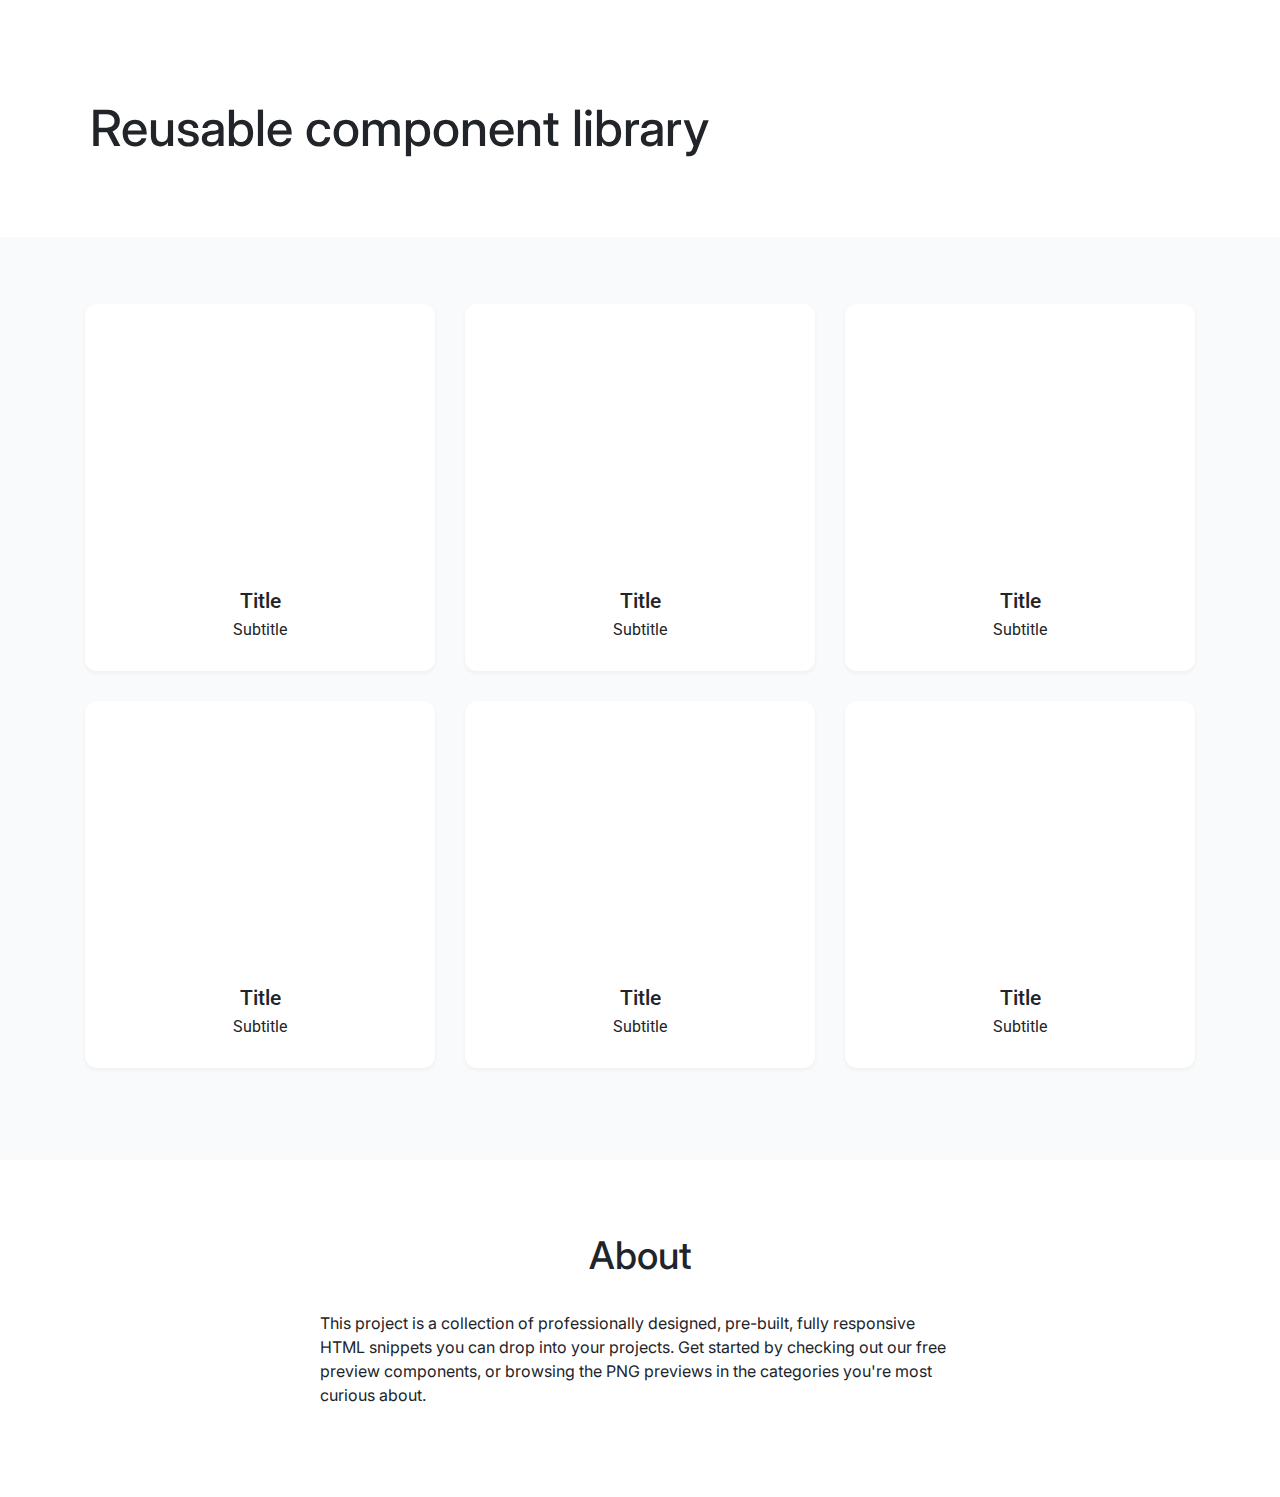
<file: index.html>
<!DOCTYPE html>
<html lang="ru">
    <head>
        <link rel="stylesheet" href="./assets/css/main.css">
    </head>
    <body>
        <div class="page">
            <header class="header">
                <div class="container">
                    <h1 class="header__title">
                        Reusable component library
                    </h1>
                </div>
            </header>
            <main class="main">
                <div class="preview">
                    <div class="card preview__card">
                        <div class="card__top">
                        </div>
                        <div class="card__body">
                            <h5 class="card__title">Title</h5>
                            <h4 class="card__subtitle">Subtitle</h4>
                        </div>
                    </div>
                    <div class="card preview__card">
                        <div class="card__top">
                        </div>
                        <div class="card__body">
                            <h5 class="card__title">Title</h5>
                            <h4 class="card__subtitle">Subtitle</h4>
                        </div>
                    </div>
                    <div class="card preview__card">
                        <div class="card__top">
                        </div>
                        <div class="card__body">
                            <h5 class="card__title">Title</h5>
                            <h4 class="card__subtitle">Subtitle</h4>
                        </div>
                    </div>
                    <div class="card preview__card">
                        <div class="card__top">
                        </div>
                        <div class="card__body">
                            <h5 class="card__title">Title</h5>
                            <h4 class="card__subtitle">Subtitle</h4>
                        </div>
                    </div>
                    <div class="card preview__card">
                        <div class="card__top">
                        </div>
                        <div class="card__body">
                            <h5 class="card__title">Title</h5>
                            <h4 class="card__subtitle">Subtitle</h4>
                        </div>
                    </div>
                    <div class="card preview__card">
                        <div class="card__top">
                        </div>
                        <div class="card__body">
                            <h5 class="card__title">Title</h5>
                            <h4 class="card__subtitle">Subtitle</h4>
                        </div>
                    </div>
                </div>
            </main>
            <footer class="footer">
                <div class="container">
                    <h2 class="footer__title">About</h2>
                    <p class="footer__content">
                        This project is a collection of professionally designed, pre-built,
                        fully responsive HTML snippets you can drop into your projects.
                        Get started by checking out our free preview components,
                        or browsing the PNG previews in the categories you're most curious about.
                    </p>
                </div>
            </footer>
        </div>
    </body>
</html>
</file>
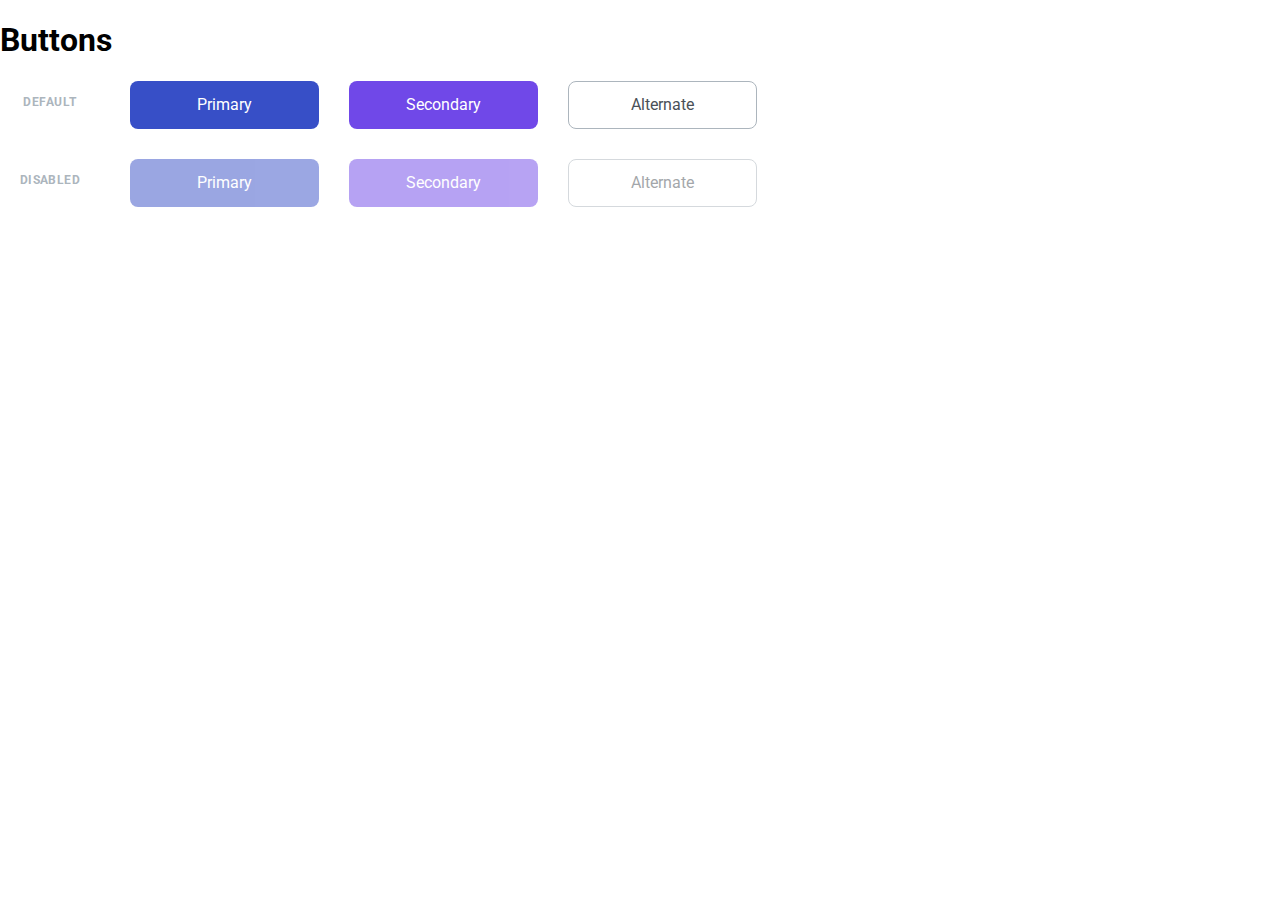
<file: 03-lection1/01-button/index.html>
<!DOCTYPE html>
<html lang="ru">
    <head>
        <link rel="stylesheet" href="../../assets/css/main.css">
        <link rel="stylesheet" href="./button.css">
        <style type="text/css">
            .wrapper {
                display: flex;
                flex-wrap: wrap;
                width: 800px;
                gap: 30px;
            }

            .title {
                width: 100px;
                text-align: center;
                letter-spacing: 0.04em;
                font-size: 12px;
                line-height: 18px;
                text-transform: uppercase;
                color: var(--grey-3);
            }
        </style>
    </head>
    <body>
        <h1>Buttons</h1>
        <div class="wrapper">
            <h3 class="title">Default</h3>
            <button class="button button_primary">Primary</button>
            <button class="button button_secondary">Secondary</button>
            <button class="button button_alternate">Alternate</button>
            
            <h3 class="title">Disabled</h3>
            <button class="button button_primary" disabled>Primary</button>
            <button class="button button_secondary" disabled>Secondary</button>
            <button class="button button_alternate" disabled>Alternate</button>
        </div>
    </body>
</html>
</file>
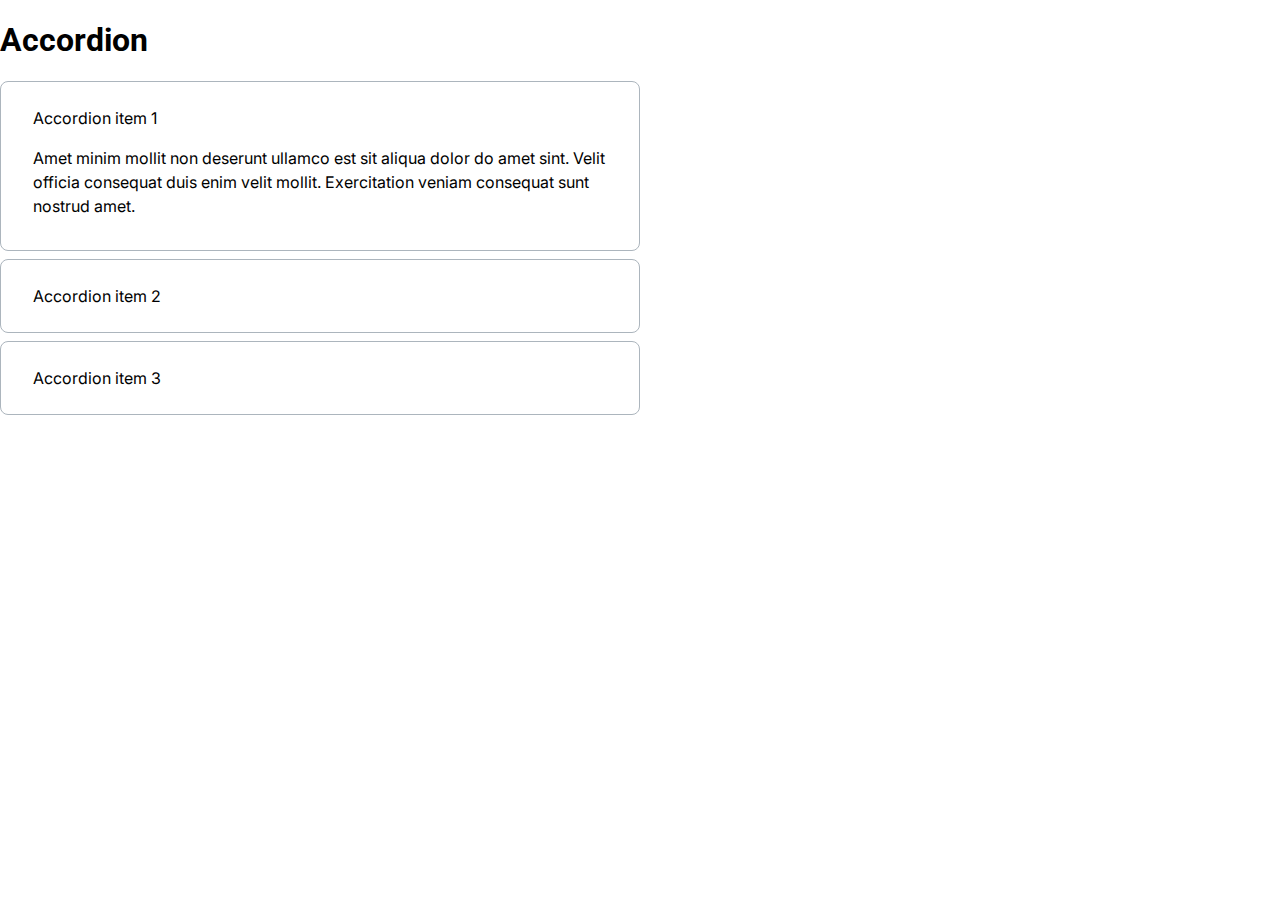
<file: 03-lection1/02-accordion/index.html>
<!DOCTYPE html>
<html lang="ru">
    <head>
        <link rel="stylesheet" href="../../assets/css/main.css">
        <link rel="stylesheet" href="./accordion.css">
    </head>
    <body>
        <h1>Accordion</h1>
        <div class="accordion">
            <details class="accordion__item" open>
                <summary class="accordion__summary">
                    Accordion item 1
                </summary>
                <p class="accordion__content">
                    Amet minim mollit non deserunt ullamco est sit aliqua dolor do amet sint. Velit officia consequat duis enim velit mollit. Exercitation veniam consequat sunt nostrud amet.
                </p>
            </details>
            <details class="accordion__item">
                <summary class="accordion__summary">
                    Accordion item 2
                </summary>
                <p class="accordion__content">
                    Hidden content 2
                </p>
            </details>
            <details class="accordion__item">
                <summary class="accordion__summary">
                    Accordion item 3
                </summary>
                <p class="accordion__content">
                    Hidden content 3
                </p>
            </details>
        </div>
    </body>
</html>
</file>
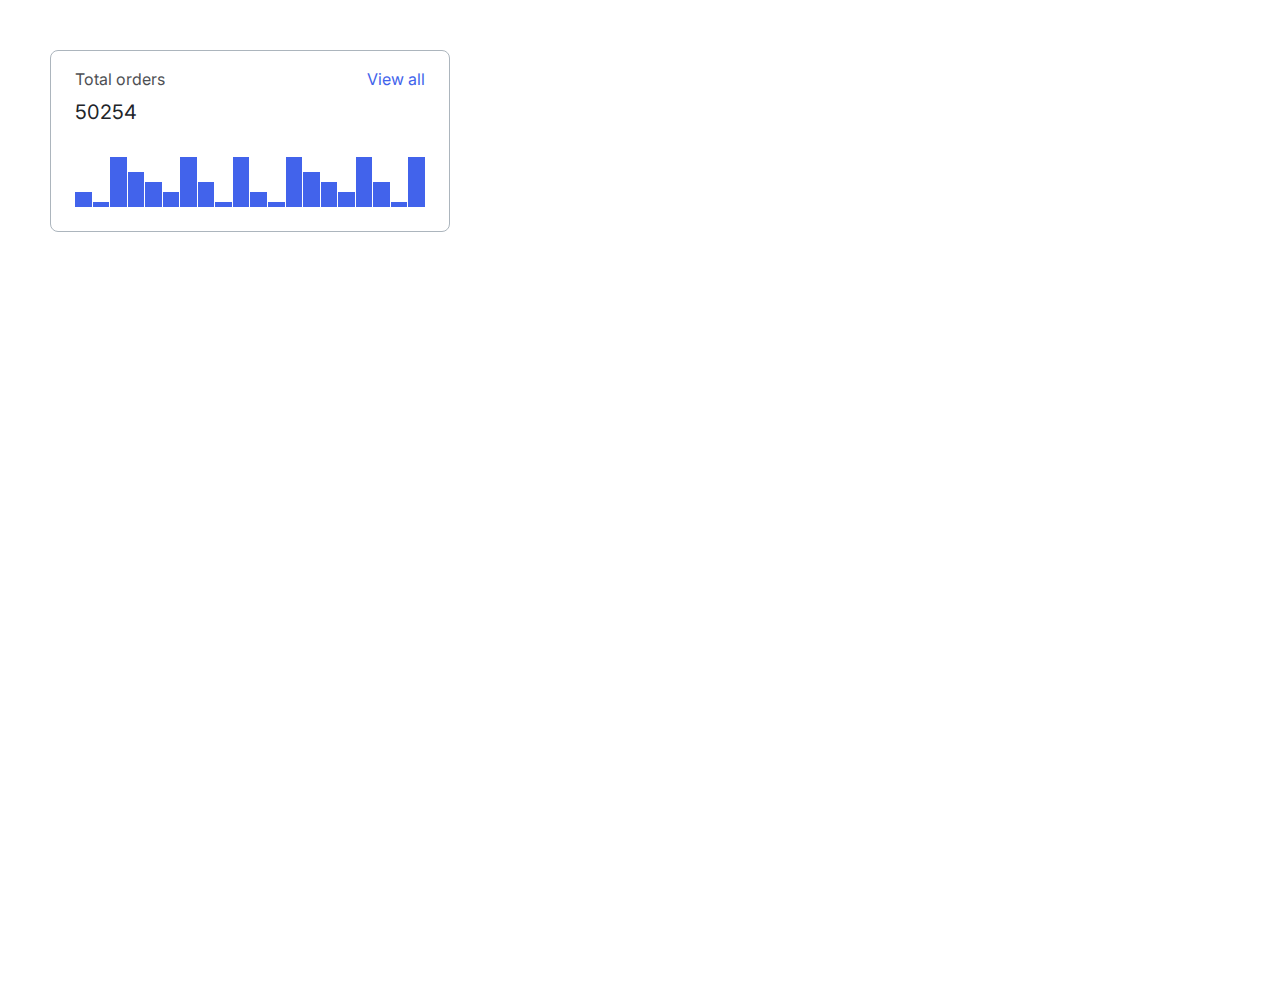
<file: 04-lection2/01-histogram/index.html>
<!DOCTYPE html>
<html lang="ru">
    <head>
        <link rel="stylesheet" href="../../assets/css/main.css">
        <link rel="stylesheet" href="./histogram.css">
        <style>
            body {
                padding: 50px;
            }
            .wrapper {
                width: 400px;
            }
        </style>
    </head>
    <body>
        <div class="wrapper">
            <div class="histogram">
                <div class="histogram__header">
                    <div class="histogram__wrapper">
                        <div class="histogram__title">Total orders</div>
                        <div class="histogram__link">View all</div>
                    </div>
                    <div class="histogram__count">50254</div>
                </div>
                <div class="histogram__body">
                    <div class="histogram__line histogram__line_height_30"></div>
                    <div class="histogram__line histogram__line_height_10"></div>
                    <div class="histogram__line histogram__line_height_100"></div>
                    <div class="histogram__line histogram__line_height_70"></div>
                    <div class="histogram__line histogram__line_height_50"></div>
                    <div class="histogram__line histogram__line_height_30"></div>
                    <div class="histogram__line histogram__line_height_100"></div>
                    <div class="histogram__line histogram__line_height_50"></div>
                    <div class="histogram__line histogram__line_height_10"></div>
                    <div class="histogram__line histogram__line_height_100"></div>
                    <div class="histogram__line histogram__line_height_30"></div>
                    <div class="histogram__line histogram__line_height_10"></div>
                    <div class="histogram__line histogram__line_height_100"></div>
                    <div class="histogram__line histogram__line_height_70"></div>
                    <div class="histogram__line histogram__line_height_50"></div>
                    <div class="histogram__line histogram__line_height_30"></div>
                    <div class="histogram__line histogram__line_height_100"></div>
                    <div class="histogram__line histogram__line_height_50"></div>
                    <div class="histogram__line histogram__line_height_10"></div>
                    <div class="histogram__line histogram__line_height_100"></div>
                </div>
            </div>
        </div>
    </body>
</html>
</file>
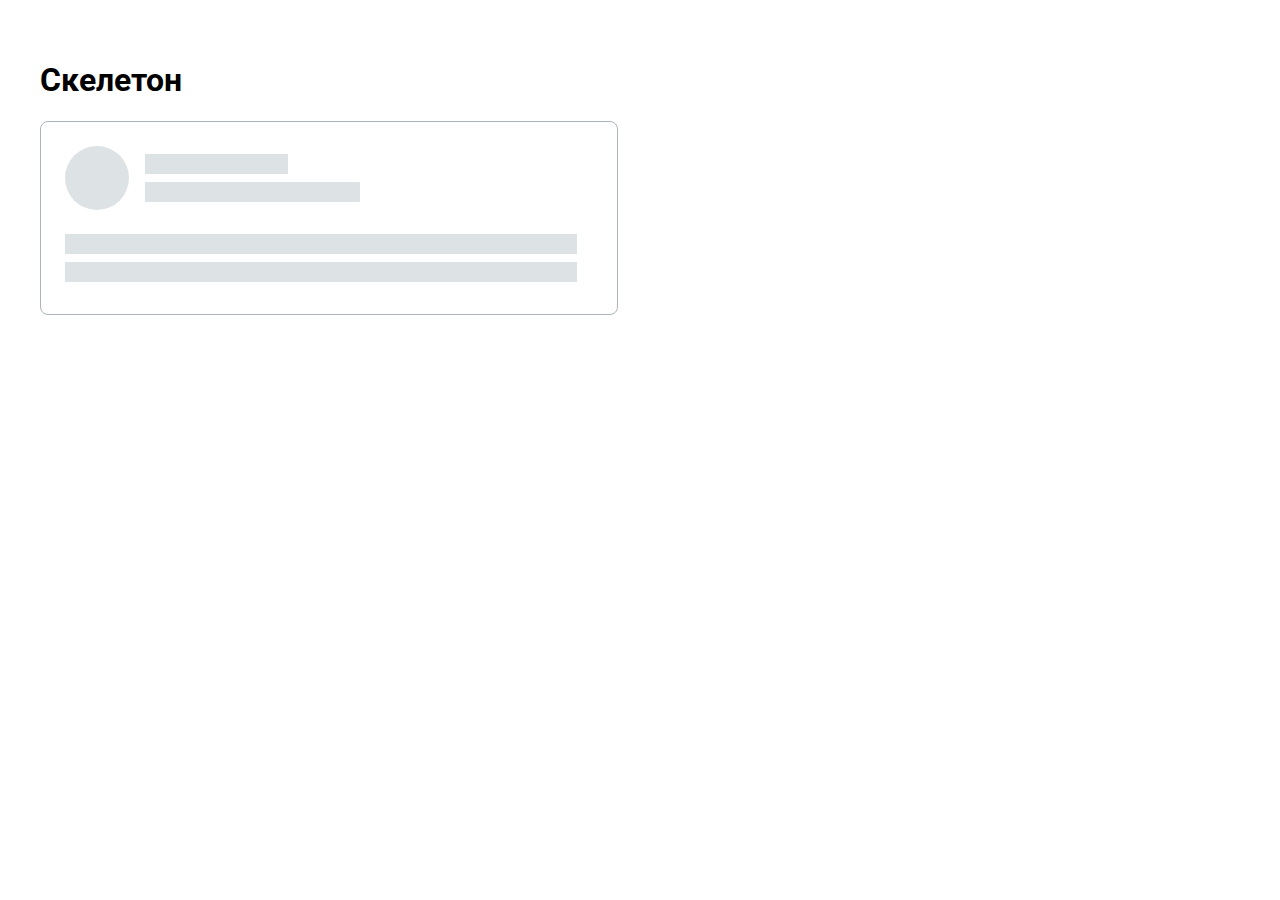
<file: 04-lection2/02-skeleton/index.html>
<!DOCTYPE html>
<html lang="ru">
    <head>
        <link rel="stylesheet" href="../../assets/css/main.css">
        <link rel="stylesheet" href="./skeleton.css">
        <style>
            .wrapper {
                padding: 40px;
                width: 40%;
            }
        </style>
    </head>
    <body>
        <div class="wrapper">
            <h1>Скелетон</h1>
            <div class="skeleton">
                <div class="skeleton__header">
                    <div class="skeleton__avatar"></div>
                    <div class="skeleton__title">
                        <div class="skeleton__line skeleton__line_width_40"></div>
                        <div class="skeleton__line skeleton__line_width_60"></div>
                    </div>
                </div>
                <div class="skeleton__body">
                    <div class="skeleton__line skeleton__line_width_100"></div>
                    <div class="skeleton__line skeleton__line_width_100"></div>
                </div>
            </div>
        </div>
    </body>
</html>
</file>
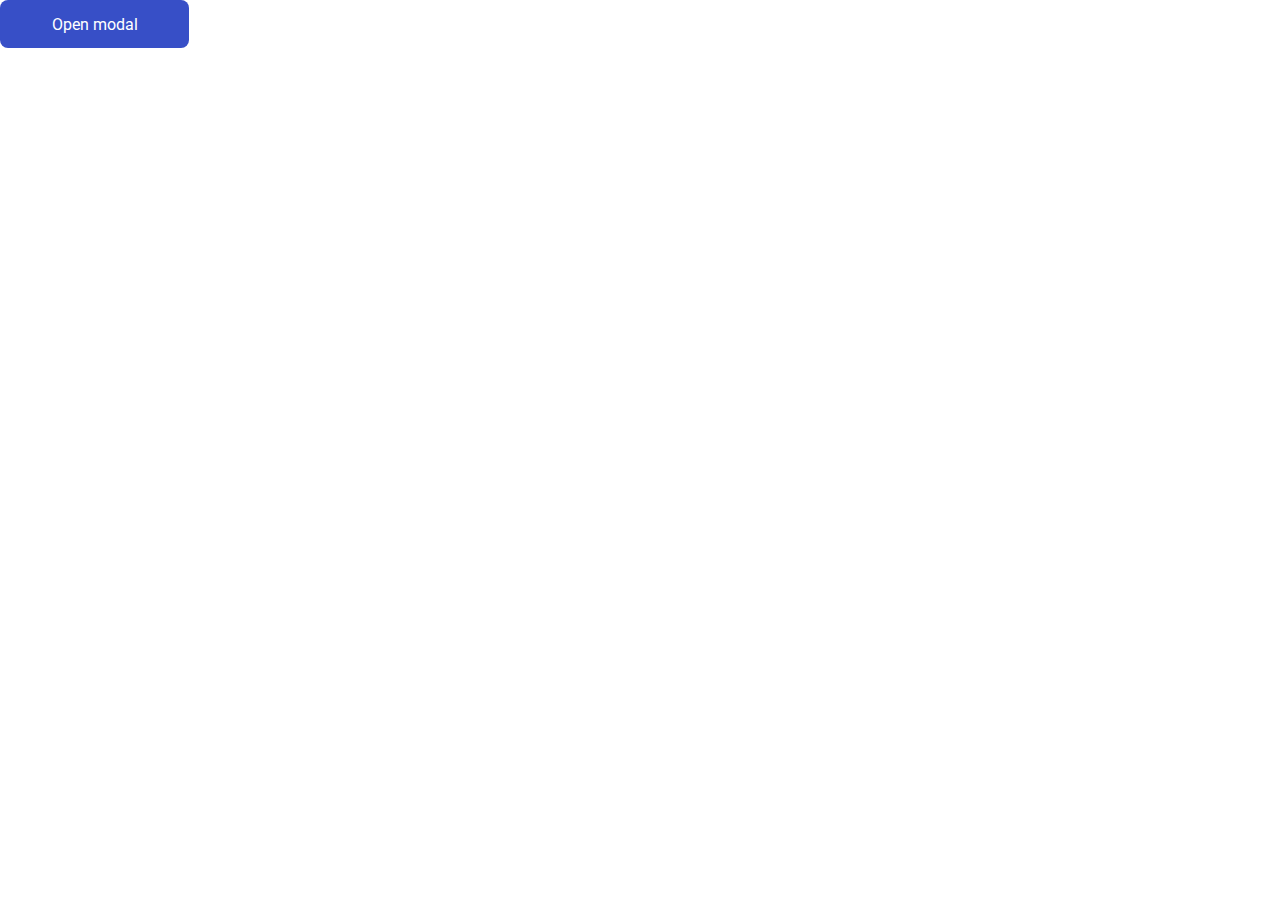
<file: 05-lection3/02-modal/index.html>
<!DOCTYPE html>
<html lang="ru">
    <head>
        <link rel="stylesheet" href="../../03-lection1/01-button/button.css">
        <link rel="stylesheet" href="../../assets/css/main.css">
        <link rel="stylesheet" href="./modal.css">
        <title>Modal</title>
    </head>
    <body>
        <button class="button button_primary" id="modal-open">Open modal</button>
        <div class="modal" id="modal">
            <div class="modal__item">
                <div class="modal__title">Modal Title</div>
                <svg class="modal__close" id="modal-close" width="16" height="16" viewBox="0 0 16 16" fill="none" xmlns="http://www.w3.org/2000/svg">
                    <path fill-rule="evenodd" clip-rule="evenodd" d="M12.4714 3.52861C12.7318 3.78896 12.7318 4.21107 12.4714 4.47141L4.47141 12.4714C4.21107 12.7318 3.78896 12.7318 3.52861 12.4714C3.26826 12.2111 3.26826 11.789 3.52861 11.5286L11.5286 3.52861C11.789 3.26826 12.2111 3.26826 12.4714 3.52861Z" fill="#495057"/>
                    <path fill-rule="evenodd" clip-rule="evenodd" d="M3.52861 3.52861C3.78896 3.26826 4.21107 3.26826 4.47141 3.52861L12.4714 11.5286C12.7318 11.789 12.7318 12.2111 12.4714 12.4714C12.2111 12.7318 11.789 12.7318 11.5286 12.4714L3.52861 4.47141C3.26826 4.21107 3.26826 3.78896 3.52861 3.52861Z" fill="#495057"/>
                </svg>
                <div class="modal__content">
                    Amet minim mollit non deserunt ullamco est sit aliqua dolor do amet sint. 
                    Velit officia consequat duis enim velit mollit. 
                    Exercitation veniam consequat sunt nostrud amet.
                    Amet minim mollit non deserunt ullamco est sit aliqua dolor do amet sint. 
                    Velit officia consequat duis enim velit mollit. 
                    Exercitation veniam consequat sunt nostrud amet.
                </div>
            </div>
        </div>
    </body>
    <script src="./index.js"></script> 
</html>
</file>
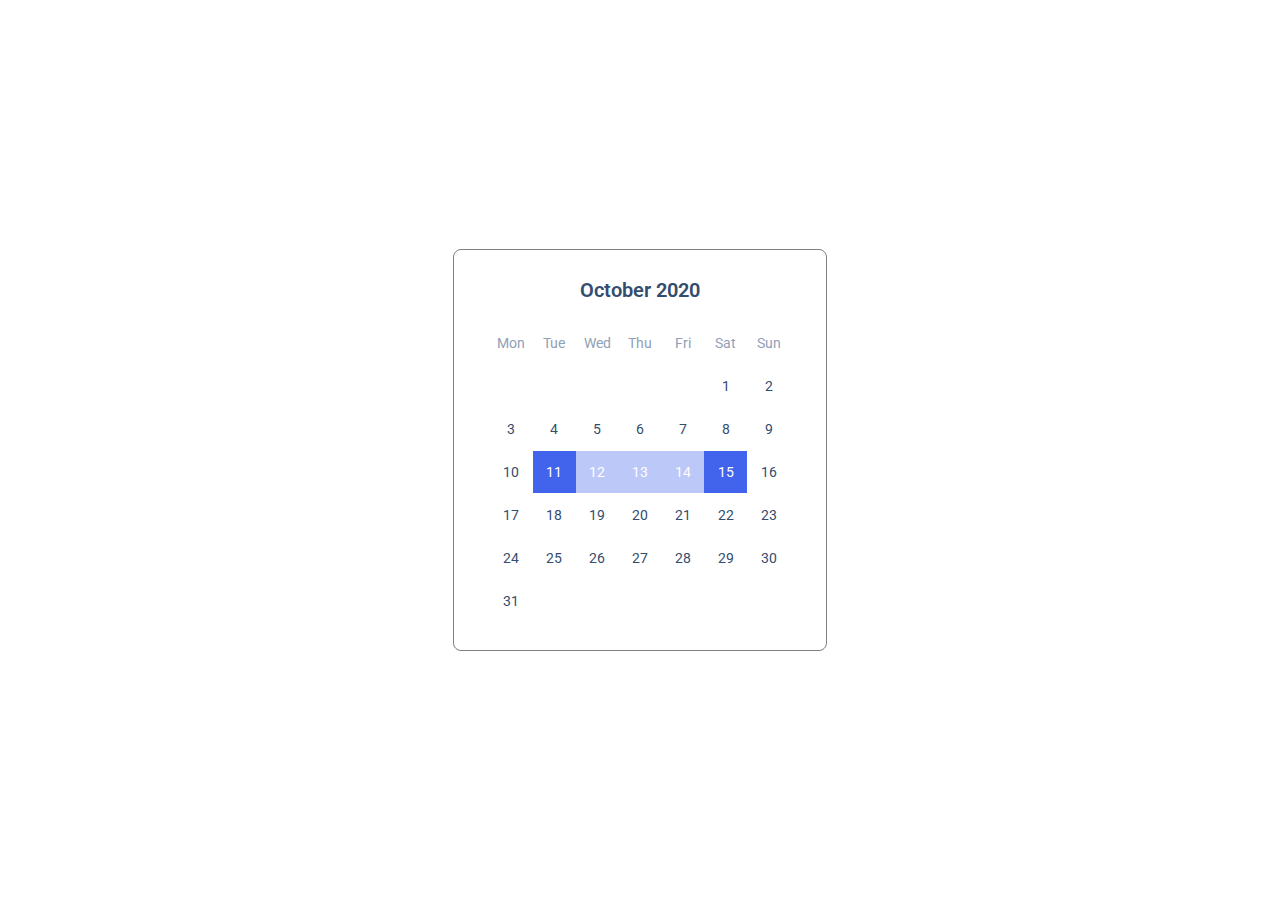
<file: 05-lection3/03-calendar/index.html>
<!DOCTYPE html>
<html lang="en">
<head>
    <meta charset="UTF-8">
    <title>Calendar</title>
    <link rel="stylesheet" href="../../assets/css/main.css">
    <link rel="stylesheet" href="./calendar.css">
    <link rel="stylesheet" href="./index.css">
</head>
<body>
    <div class="calendar">
        <div class="calendar__title">October 2020</div>
        <div class="calendar__wrapper">
            <div class="calendar__inner">
                <span class="calendar__item calendar__item_day">Mon</span>
                <span class="calendar__item calendar__item_day">Tue</span>
                <span class="calendar__item calendar__item_day">Wed</span>
                <span class="calendar__item calendar__item_day">Thu</span>
                <span class="calendar__item calendar__item_day">Fri</span>
                <span class="calendar__item calendar__item_day">Sat</span>
                <span class="calendar__item calendar__item_day">Sun</span>
                <span class="calendar__item"></span>
                <span class="calendar__item"></span>
                <span class="calendar__item"></span>
                <span class="calendar__item"></span>
                <span class="calendar__item"></span>
                <span class="calendar__item">1</span>
                <span class="calendar__item">2</span>
                <span class="calendar__item">3</span>
                <span class="calendar__item">4</span>
                <span class="calendar__item">5</span>
                <span class="calendar__item">6</span>
                <span class="calendar__item">7</span>
                <span class="calendar__item">8</span>
                <span class="calendar__item">9</span>
                <span class="calendar__item">10</span>
                <span class="calendar__item calendar__item_active">11</span>
                <span class="calendar__item calendar__item_between-active">12</span>
                <span class="calendar__item calendar__item_between-active">13</span>
                <span class="calendar__item calendar__item_between-active">14</span>
                <span class="calendar__item calendar__item_active">15</span>
                <span class="calendar__item">16</span>
                <span class="calendar__item">17</span>
                <span class="calendar__item">18</span>
                <span class="calendar__item">19</span>
                <span class="calendar__item">20</span>
                <span class="calendar__item">21</span>
                <span class="calendar__item">22</span>
                <span class="calendar__item">23</span>
                <span class="calendar__item">24</span>
                <span class="calendar__item">25</span>
                <span class="calendar__item">26</span>
                <span class="calendar__item">27</span>
                <span class="calendar__item">28</span>
                <span class="calendar__item">29</span>
                <span class="calendar__item">30</span>
                <span class="calendar__item">31</span>
            </div>
        </div>
    </div>
</body>
</html>
</file>
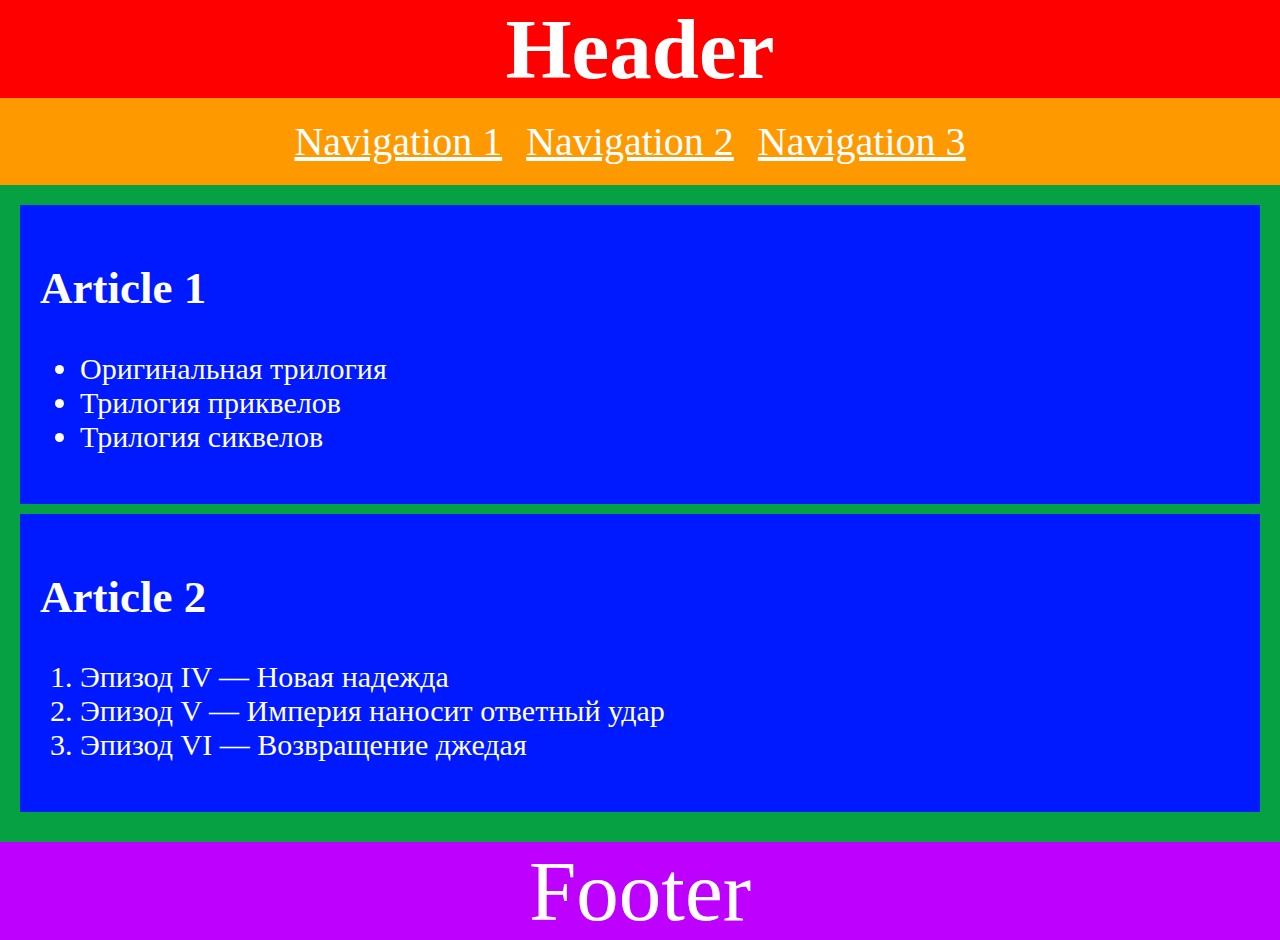
<file: 02-dz0/01-semantic-mockup/solution.html>
<!DOCTYPE html>
<html lang="ru">
  <head>
    <meta charset="utf-8">
    <title>Семантическая разметка страницы</title>
    <style>
      body {
        color: white;
        margin: 0;
      }

      .header {
        background: #FF0000;
        text-align: center;
      }

      .title {
        font-size: 85px;
        margin: 0;
      }

      .navigation {
        background: #FF9900;
        padding: 20px;
      }

      .link {
        font-size: 40px;
        color: white;
        margin-right: 20px;
      }

      .main {
        background: #05A143;
        padding: 20px;
      }

      .article {
        background: #001AFF;
        padding: 20px;
        font-size: 30px;
        margin-bottom: 10px;
      }

      .footer {
        background: #BD00FF;
        text-align: center;
        font-size: 85px;
      }
    </style>
  </head>
  <body>
    <header class="header">
      <h1 class="title">Header</h1>
      <nav class="navigation">
        <a class="link" href="#">Navigation 1</a>
        <a class="link" href="#">Navigation 2</a>
        <a class="link" href="#">Navigation 3</a>
      </nav>
    </header>
    <main class="main">
      <article class="article">
        <h2>Article 1</h2>
        <ul>
          <li>Оригинальная трилогия</li>
          <li>Трилогия приквелов</li>
          <li>Трилогия сиквелов</li>
        </ul>
      </article>
      <article class="article">
        <h2>Article 2</h2>
        <ol>
          <li>Эпизод IV — Новая надежда</li>
          <li>Эпизод V — Империя наносит ответный удар	</li>
          <li>Эпизод VI — Возвращение джедая</li>
        </ol>
      </article>
    </main>
    <footer class="footer">Footer</footer>
  </body>
</html>
</file>
<file: assets/css/main.css>
@import '../fonts/fonts.css';

@import "../../components/header/header.css";
@import "../../components/page/page.css";
@import "../../components/footer/footer.css";
@import "../../components/container/container.css";
@import "../../components/card/card.css";
@import "../../components/preview/preview.css";
@import "../../components/menu/menu.css";
@import "../../components/component/component.css";
@import "../../components/component_page/component_page.css";

:root {
    --white: #ffffff;
    --black: #212429;
    --pink: #F784AD;
    --purple: #7048E8;
    --blue-dark: #334D6E;
    --blue-1: #374FC7;
    --blue-2: #4263EB;
    --blue-light: #A0B1F5;
    --red: #F03D3E;
    --grey-1: #F8F9FA;
    --grey-2: #DDE2E5;
    --grey-3: #ACB5BD;
    --grey-4: #495057;
    --grey-5: #90A0B7;
    --orange: #D84910;

    --error: var(--red);
    --success: var(--blue-1);

    --primary: var(--blue-1);
    --secondary: var(--purple);
}

body {
    font-family: 'Roboto', sans-serif;
}

html, body {
    height: 100%;
    margin: 0;
}

.main {
    background-color: #F9FAFC;
    flex-grow: 1;
}
</file>
<file: 03-lection1/01-button/button.css>
.button {
    width: 189px;
    height: 48px;
    border-radius: 8px;
    border: none;
    font-family: 'Roboto', sans-serif;
    font-style: normal;
    font-size: 16px;
    line-height: 19px;
    cursor: pointer;
    transition: all 400ms ease-in-out;
}

.button:disabled {
    pointer-events: none;
    opacity: 0.5;
    cursor: default;
}

.button_primary {
    background-color: var(--primary);
    color: var(--white);
}

.button_primary:hover {
    background-color: #2342C0;
}

.button_secondary {
    background-color: var(--secondary);
    color: var(--white);
}

.button_secondary:hover {
    background-color: #5028C6;
}

.button_alternate {
    background-color: var(--white);
    border: 1px solid var(--grey-3);
    color: var(--grey-4);
}

.button_alternate:hover {
    border: 1px solid var(--black);
}
</file>
<file: 03-lection1/02-accordion/accordion.css>
.accordion {
    width: 50%;
}

.accordion__item {
    background-color: var(--white);
    border: 1px solid var(--grey-3);
    border-radius: 8px;
    padding: 24px 32px 24px 32px;
    margin-bottom: 8px;
}

.accordion__item:last-child {
    margin-bottom: 0;
}

.accordion__summary, .accordion__content {
    font-family: 'Inter', sans-serif;
    font-style: normal;
    font-weight: normal;
    font-size: 16px;
    line-height: 24px;
}

.accordion__summary::-webkit-details-marker {
    display: none;
}

.accordion__summary {
    display: block;
}

.accordion__content {
    margin-bottom: 8px;
}
</file>
<file: 04-lection2/01-histogram/histogram.css>
.histogram {
    background: var(--white);
    border: 1px solid var(--grey-3);
    box-sizing: border-box;
    border-radius: 8px;
    min-width: 354px;
    padding: 16px 24px 24px 24px;
}

.histogram__header {
    margin-bottom: 32px;
}

.histogram__wrapper {
    display: flex;
    justify-content: space-between;
    margin-bottom: 8px;
}

.histogram__title {
    color: var(--black);
    opacity: 0.8;
}

.histogram__link {
    color: #4263EB;
    cursor: pointer;
}

.histogram__title, .histogram__link {
    font-family: Inter, sans-serif;
    font-style: normal;
    font-weight: normal;
    font-size: 16px;
    line-height: 24px;
}

.histogram__count {
    font-family: Inter, sans-serif;
    font-style: normal;
    font-weight: normal;
    font-size: 20px;
    line-height: 26px;
    color: var(--black);
}

.histogram__body {
    display: flex;
    align-items: flex-end;
    gap: 1px;
    height: 50px;
}

.histogram__line {
    background-color: #4263EB;
    flex-grow: 1;
}

.histogram__line_height_10 {
    height: 10%;
}

.histogram__line_height_30 {
    height: 30%;
}

.histogram__line_height_50 {
    height: 50%;
}

.histogram__line_height_70 {
    height: 70%;
}

.histogram__line_height_100 {
    height: 100%;
}
</file>
<file: 04-lection2/02-skeleton/skeleton.css>
.skeleton {
    width: 100%;
    background: var(--white);
    border: 1px solid var(--grey-3);
    border-radius: 8px;
    padding: 24px 40px 32px 24px;
}

.skeleton__header {
    display: flex;
    gap: 16px;
    margin-bottom: 24px;
}

.skeleton__avatar {
    background: var(--grey-2);
    width: 64px;
    height: 64px;
    border-radius: 50%;
}

.skeleton__title {
    display: flex;
    flex-direction: column;
    justify-content: center;
    gap: 8px;
    width: 70%;
}

.skeleton__body {
    display: flex;
    flex-direction: column;
    gap: 8px;
}

.skeleton__line {
    background: var(--grey-2);
    height: 20px;
}

.skeleton__line_width_40 {
    width: 40%;
}

.skeleton__line_width_60 {
    width: 60%;
}

.skeleton__line_width_100 {
    width: 100%;
}
</file>
<file: 05-lection3/02-modal/modal.css>
.modal {
    display: none;
    position: fixed;
    top: 0;
    left: 0;
    width: 100%;
    height: 100%;
    background-color: rgba(196, 196, 196, 0.5);
}

.modal__item {
    background-color: var(--white);
    border-radius: 8px;
    padding: 30px 40px;
    position: absolute;
    top: 50%;
    left: 50%;
    transform: translate(-50%, -50%);
    width: 40%;
}

.modal__title {
    font-family: Inter, sans-serif;
    font-style: normal;
    font-weight: 600;
    font-size: 20px;
    line-height: 24px;
    color: var(--blue-dark);
    margin-bottom: 14px;
}

.modal__content {
    font-family: Inter, sans-serif;
    font-style: normal;
    font-weight: normal;
    font-size: 16px;
    line-height: 24px;
}

.modal__close {
    position: absolute;
    top: 15px;
    right: 15px;
    cursor: pointer;
}
</file>
<file: 05-lection3/03-calendar/calendar.css>
.calendar {
    border: 1px solid gray;
    border-radius: 8px;
    padding: 28px 36px;
    width: 100%;
    max-width: 300px;
}

.calendar__title {
    font-weight: 600;
    font-size: 20px;
    line-height: 24px;
    color: #334D6E;
    text-align: center;
    margin-bottom: 20px;
}

.calendar__wrapper {
    padding-bottom: 100%;
    position: relative;
}

.calendar__inner {
    position: absolute;
    top: 0;
    bottom: 0;
    left: 0;
    right: 0;
    display: grid;
    grid-template-columns: repeat(7, 1fr);
}

.calendar__item {
    display: flex;
    justify-content: center;
    align-items: center;
    font-size: 14px;
    line-height: 20px;
    color: #334D6E;
}

.calendar__item_day {
    color: #90A0B7;
}

.calendar__item_active {
    background: #4263EB;
    color: white;
}

.calendar__item_between-active {
    background: #a0b1f5b3;
    color: white;
}
</file>
<file: 05-lection3/03-calendar/index.css>
html {
    height: 100%;
}

body {
    margin: 0;
    display: flex;
    justify-content: center;
    align-items: center;
    height: 100%;
}
</file>
